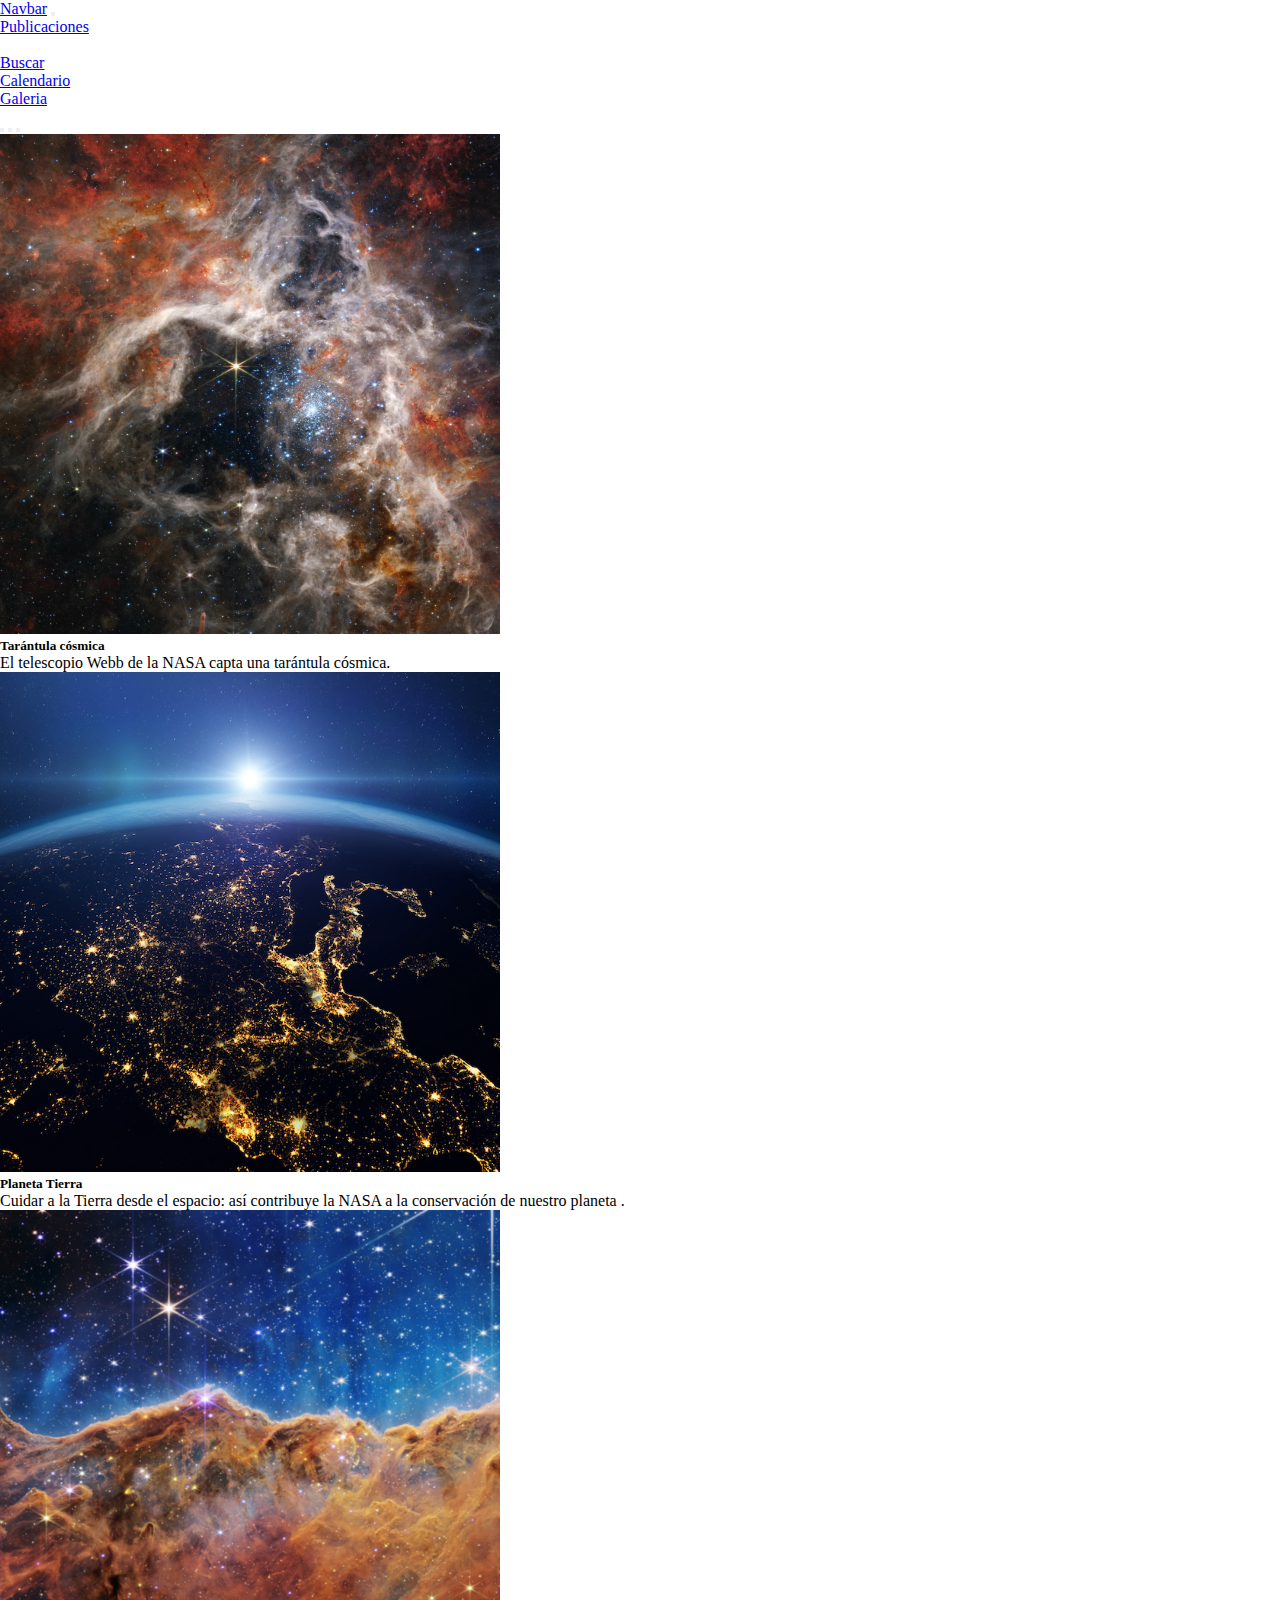
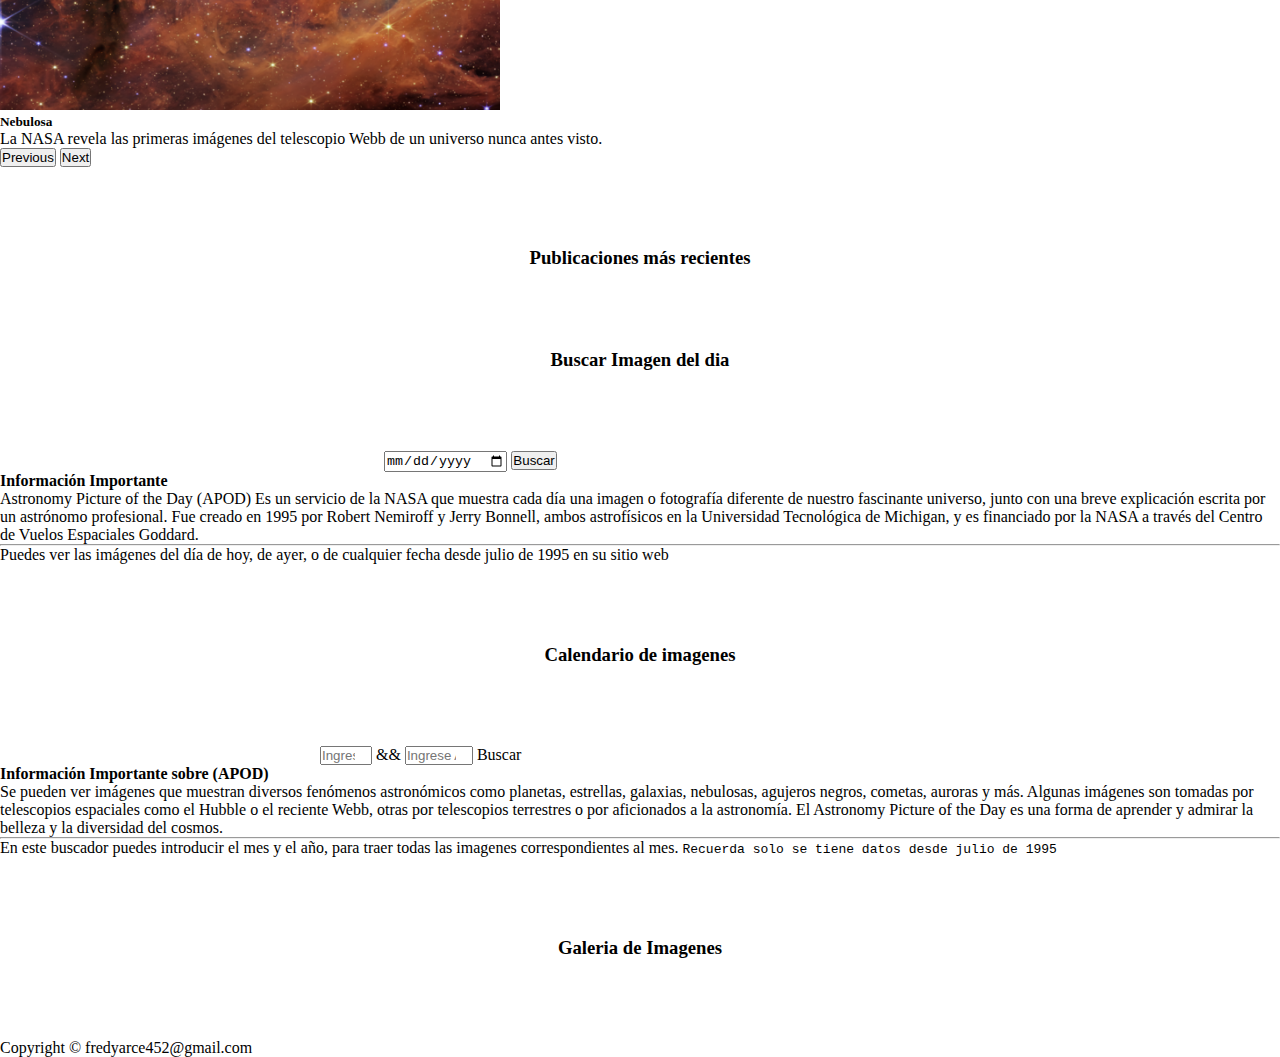
<file: index.html>
<!DOCTYPE html>
<html lang="en">
<head>
    <meta charset="UTF-8">
    <meta http-equiv="X-UA-Compatible" content="IE=edge">
    <meta name="viewport" content="width=device-width, initial-scale=1.0">
    <link rel="icon" href="img/favicon-192.png" type="image/png">
    <link href="https://cdn.jsdelivr.net/npm/bootstrap@5.2.3/dist/css/bootstrap.min.css" rel="stylesheet" integrity="sha384-rbsA2VBKQhggwzxH7pPCaAqO46MgnOM80zW1RWuH61DGLwZJEdK2Kadq2F9CUG65" crossorigin="anonymous">
    <script src="./scripts/script.js" defer></script>
    <link rel="stylesheet" href="./styles/style.css">
    <title>NASA API</title>
</head>
<header>
    <!-- Responsive navbar-->
    <nav class="navbar navbar-expand-lg navbar-dark bg-dark">
      <div class="container-fluid">
        <a class="navbar-brand" href="#">Navbar</a>
        <button class="navbar-toggler" type="button" data-bs-toggle="collapse" data-bs-target="#navbarSupportedContent" aria-controls="navbarSupportedContent" aria-expanded="false" aria-label="Toggle navigation">
          <span class="navbar-toggler-icon"></span>
        </button>
        <div class="collapse navbar-collapse" id="navbarSupportedContent">
              <ul class="navbar-nav me-auto mb-2 mb-lg-0">
                <li class="nav-item"><a class="nav-link" href="#newPosts">Publicaciones</a><li>
                  <li class="nav-item"><a class="nav-link" href="#searchPosts">Buscar</a></li>
                  <li class="nav-item"><a class="nav-link" href="#calendarSection">Calendario</a></li>
                  <li class="nav-item"><a class="nav-link" href="#galeryPosts">Galeria</a></li>
              </ul>
          <!-- <form class="d-flex" role="search">
            <input class="form-control me-2" type="buscar" id="searchInput" placeholder="ingrese busqueda" aria-label="Search">
            <button class="btn btn-outline-success" type="submit">buscar</button>
          </form> -->
        </div>
      </div>
    </nav>
    </div>
</header>
<body>
   <div class="container">
    <!-- Carrusel -->
    <div id="carouselExampleCaptions" class="carousel slide">
      <div class="carousel-indicators">
        <button type="button" data-bs-target="#carouselExampleCaptions" data-bs-slide-to="0" class="active" aria-current="true" aria-label="Slide 1"></button>
        <button type="button" data-bs-target="#carouselExampleCaptions" data-bs-slide-to="1" aria-label="Slide 2"></button>
        <button type="button" data-bs-target="#carouselExampleCaptions" data-bs-slide-to="2" aria-label="Slide 3"></button>
      </div>
      <div class="carousel-inner">
        <div class="carousel-item active">
          <img id="images" src="./img/img3.png" class="d-block w-100" alt="...">
          <div class="carousel-caption d-none d-md-block">
            <h5 class="bannerTitle">Tarántula cósmica</h5>
            <p class="bannerText">El telescopio Webb de la NASA capta una tarántula cósmica.</p>
          </div>
        </div>
        <div class="carousel-item">
          <img id="imgages1" src="./img/img2.jpg" class="d-block w-100" alt="...">
          <div class="carousel-caption d-none d-md-block">
            <h5>Planeta Tierra</h5>
            <p>Cuidar a la Tierra desde el espacio: así contribuye la NASA a la conservación de nuestro planeta
              .</p>
          </div>
        </div>
        <div class="carousel-item">
          <img id="imgages1" src="./img/nebular.png" class="d-block w-100" alt="...">
          <div class="carousel-caption d-none d-md-block">
            <h5>Nebulosa</h5>
            <p>La NASA revela las primeras imágenes del telescopio Webb de un universo nunca antes visto.</p>
          </div>
        </div>
      </div>
      <button class="carousel-control-prev" type="button" data-bs-target="#carouselExampleCaptions" data-bs-slide="prev">
        <span class="carousel-control-prev-icon" aria-hidden="true"></span>
        <span class="visually-hidden">Previous</span>
      </button>
      <button class="carousel-control-next" type="button" data-bs-target="#carouselExampleCaptions" data-bs-slide="next">
        <span class="carousel-control-next-icon" aria-hidden="true"></span>
        <span class="visually-hidden">Next</span>
      </button>
    </div>
    <!-- end carrusel -->

    <!-- Publicaciones recientes -->
    <h3 id="newPosts">Publicaciones más recientes</h3>
    <div class="row row-cols-1 row-cols-md-3 g-4" id="rowCard">
      
    </div>
    <!-- end publicaciones recientes -->

    <!-- Buscador de imagen-->
      <h3 id="searchPosts">Buscar Imagen del dia</h3>
      <div class="row" id = "searchD">
        <div class="col-sm mx-auto">
          <div class="input-group mb-3 input-group-sm">
            <input type="date"  class="form-control" id="buscar" max="${startD}" aria-describedby="button-addon2">
            <button class="btn btn-outline-secondary" type="button" id="button-addon2">Buscar</button>
          </div>
        </div>
      </div>
      <div class="row" id="rowSearch">
        <div class="alert alert-success" role="alert">
          <h4 class="alert-heading">Información Importante</h4>
          <p>Astronomy Picture of the Day (APOD) Es un servicio de la NASA que muestra cada día una imagen o fotografía diferente de nuestro fascinante universo, junto con una breve explicación escrita por un astrónomo profesional. Fue creado en 1995 por Robert Nemiroff y Jerry Bonnell, ambos astrofísicos en la Universidad Tecnológica de Michigan, y es financiado por la NASA a través del Centro de Vuelos Espaciales Goddard.</p>
          <hr>
          <p class="mb-0"> Puedes ver las imágenes del día de hoy, de ayer, o de cualquier fecha desde julio de 1995 en su sitio web</p>
        </div>
      </div>
      <!-- End buscador -->

        <h3 id="calendarSection">Calendario de imagenes</h3>
        <div class="row-form">
          <form id="searchForm">
            <div class="input-group mb-3">
              <input type="number" class="form-control" id="monthInput" placeholder="Ingrese mes 1-12" min="1" max="12" oninput="validateMonth()">
              <span class="input-group-text">&&</span>
              <input type="number" placeholder="Ingrese Año" class="form-control" id="yearInput" min="1995" max="2023" oninput="validateYear()">
            <a type="submit" id="calendarButton" class="btn btn-primary">Buscar</a>
            </div>
          </form>
        </div>
        <div id="monthError" role="alert">

        </div>
          <div class="row no-gutters" id = "calendarRow">
            <div class="alert alert-success" role="alert">
              <h4 class="alert-heading">Información Importante sobre (APOD)</h4>
              <p>Se pueden ver imágenes que muestran diversos fenómenos astronómicos como planetas, estrellas, galaxias, nebulosas, agujeros negros, cometas, auroras y más. Algunas imágenes son tomadas por telescopios espaciales como el Hubble o el reciente Webb, otras por telescopios terrestres o por aficionados a la astronomía. El Astronomy Picture of the Day es una forma de aprender y admirar la belleza y la diversidad del cosmos. </p>
              <hr>
              <p class="mb-0">En este buscador puedes introducir el mes y el año, para traer todas las imagenes correspondientes al mes. <code> Recuerda solo se tiene datos desde julio de 1995</code></p>
            </div>
          </div>
        <!-- Gallery -->
        <h3 id="galeryPosts">Galeria de Imagenes</h3>
        <div class="row" id="rowGallery">
        
        </div>
        <!-- End Gallery -->
   </div>
  </body>
  <footer class="py-5 bg-dark">
    <div class="container"><p class="m-0 text-center text-white">Copyright &copy; fredyarce452@gmail.com</p></div>
</footer>
<script src="https://cdn.jsdelivr.net/npm/bootstrap@5.2.3/dist/js/bootstrap.bundle.min.js" integrity="sha384-kenU1KFdBIe4zVF0s0G1M5b4hcpxyD9F7jL+jjXkk+Q2h455rYXK/7HAuoJl+0I4" crossorigin="anonymous"></script>
</body>
</html>
</file>
<file: styles/style.css>
*{
    margin: 0;
    padding: 0;
}
#carouselExampleCaptions img{
    width: 500px;
    height: 500px;
    object-fit: cover;
}
h3{
    display: flex;
    justify-content: center;
    margin: 5rem;
}
nav{
    margin-bottom: 0.5rem;
}
#rowCard{
    margin-bottom: 5rem;
}
.card-text{
        display: -webkit-box; 
        -webkit-box-orient: vertical; 
        -webkit-line-clamp: 3; 
        overflow: hidden;
}

.card-img-top{
    height: 250px;
    object-fit: cover;
}

#imgGalley:hover{
    cursor: pointer;
}

#btn-card{
    margin: 1rem 4rem;
}

#searchD{
    margin: 0 auto;
    width: 40%;
    min-width: 300px;
}

.img-fluid{
    margin: 0;
    padding: 0;
    width: 200px;
    height: 200px;
    border-radius: 5px;
    margin-bottom: 20px;
    object-fit: cover;
}
.img-fluid:hover{
    opacity: 0.5;
}
.row-form{
    display: flex;
    justify-content: center;
}
#searchForm{
    width: 40rem;
}

#lista{
    margin-right: 10rem;
    margin-bottom: 2rem;
    display: none;
}
#lista, ul{
}
</file>
